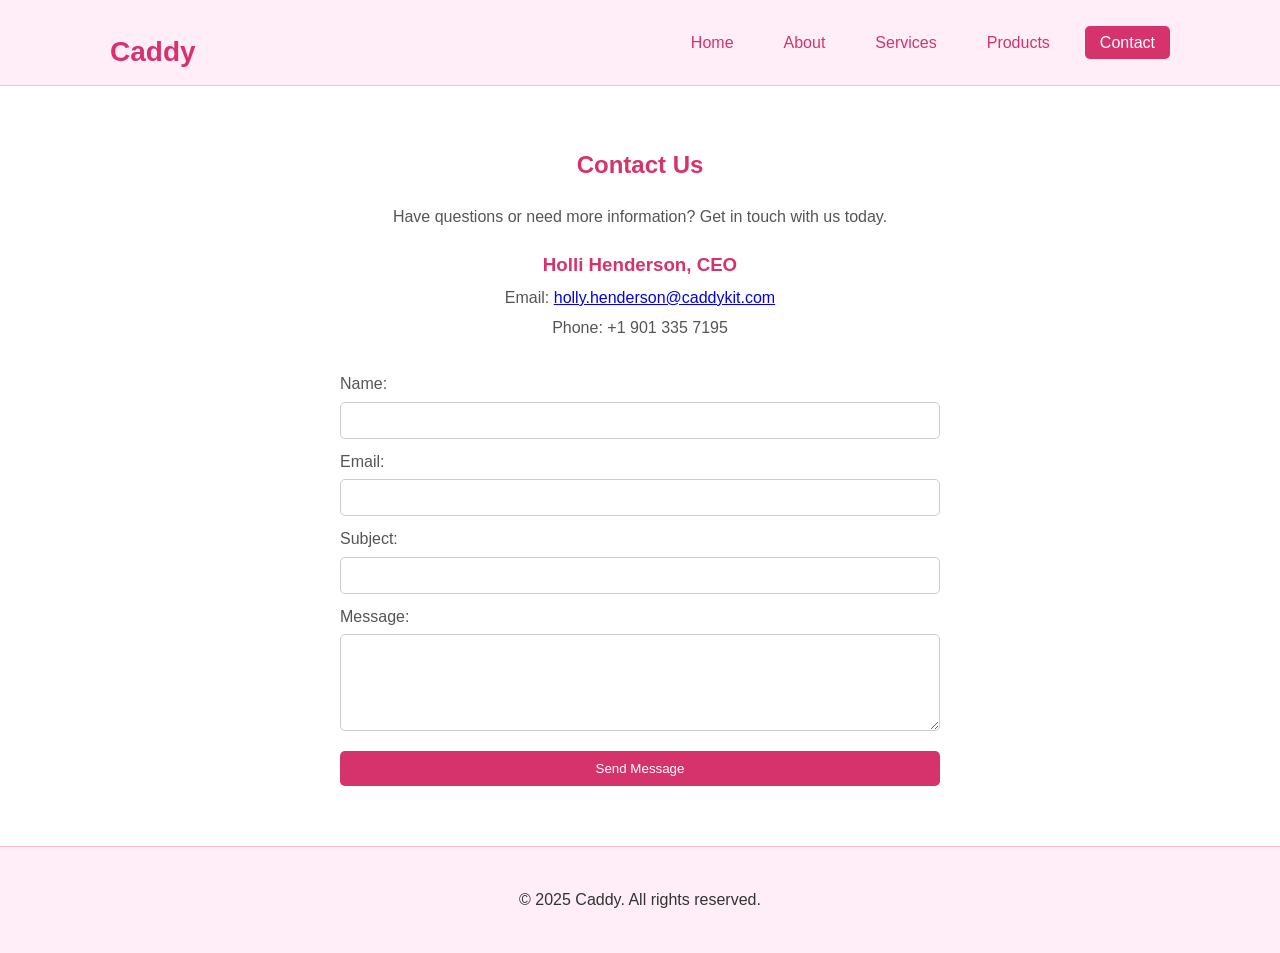
<file: contact.html>
<!DOCTYPE html>
<html lang="en">
<head>
  <meta charset="UTF-8">
  <meta name="viewport" content="width=device-width, initial-scale=1">
  <title>Contact - Caddy</title>
  <link rel="stylesheet" href="style.css">
</head>
<body>
  <!-- Header (reuse same header) -->
  <header id="header">
    <div class="container header-container">
      <h1 class="logo">Caddy</h1>
      <nav>
        <ul>
          <li><a href="index.html">Home</a></li>
          <li><a href="about.html">About</a></li>
          <li><a href="services.html">Services</a></li>
          <li><a href="products.html">Products</a></li>
          <li><a href="contact.html" class="active">Contact</a></li>
        </ul>
      </nav>
    </div>
  </header>

  <!-- Contact Section -->
  <section class="contact">
    <div class="container">
      <h2>Contact Us</h2>
      <p>Have questions or need more information? Get in touch with us today.</p>
      <div class="contact-info">
        <h3>Holli Henderson, CEO</h3>
        <p>Email: <a href="mailto:holly.henderson@caddykit.com">holly.henderson@caddykit.com</a></p>
        <p>Phone: +1 901 335 7195</p>
      </div>
      <form action="mailto:holly.henderson@caddykit.com" method="post" enctype="text/plain">
        <label for="name">Name:</label>
        <input type="text" id="name" name="name" required>
        
        <label for="email">Email:</label>
        <input type="email" id="email" name="email" required>
        
        <label for="subject">Subject:</label>
        <input type="text" id="subject" name="subject">
        
        <label for="message">Message:</label>
        <textarea id="message" name="message" rows="5" required></textarea>
        
        <button type="submit">Send Message</button>
      </form>
    </div>
  </section>

  <!-- Footer -->
  <footer>
    <div class="container">
      <p>&copy; 2025 Caddy. All rights reserved.</p>
    </div>
  </footer>

  <!-- JS for Header Transition -->
  <script>
    window.addEventListener('scroll', function(){
      const header = document.getElementById('header');
      if(window.pageYOffset > 50){
        header.classList.add('scrolled');
      } else {
        header.classList.remove('scrolled');
      }
    });
  </script>
</body>
</html>
</file>
<file: style.css>
/* Reset and Base */
* {
  margin: 0;
  padding: 0;
  box-sizing: border-box;
}
body {
  font-family: 'Arial', sans-serif;
  line-height: 1.6;
  color: #333;
  background-color: #fff8f8; /* soft pastel background */
}

/* Container */
.container {
  width: 90%;
  max-width: 1100px;
  margin: 0 auto;
  padding: 20px;
}

/* Header and Navigation */
header {
  background: #ffeef8; /* very light pastel */
  padding: 10px 0;
  border-bottom: 1px solid #f4c2c2;
}
header h1 {
  float: left;
  font-size: 28px;
  color: #d6336c;
}
nav {
  float: right;
}
nav ul {
  list-style: none;
  display: flex;
  align-items: center;
}
nav ul li {
  margin-left: 20px;
}
nav ul li a {
  text-decoration: none;
  color: #d6336c;
  padding: 8px 15px;
  transition: background-color 0.3s ease, color 0.3s ease;
  border-radius: 5px;
}
nav ul li a:hover,
nav ul li a.active {
  background-color: #d6336c;
  color: #fff;
}

/* Clearfix */
header::after {
  content: "";
  display: table;
  clear: both;
}

/* Image Highlighting */
.highlight-img {
  border: 3px solid orange; /* This highlights images in orange */
}

/* Hero Section */
.hero {
  background: #ffeef8;
  text-align: center;
  padding: 60px 20px;
  position: relative;
}
.hero-img {
  width: 100%;
  max-height: 400px;
  object-fit: cover;
  border-radius: 10px;
  margin-bottom: 20px;
}
.hero h2 {
  font-size: 40px;
  margin-bottom: 20px;
  color: #d6336c;
}
.hero p {
  font-size: 18px;
  margin-bottom: 30px;
  color: #555;
}
.btn {
  background: #d6336c;
  color: #fff;
  padding: 10px 20px;
  text-decoration: none;
  border-radius: 5px;
  transition: background-color 0.3s ease;
}
.btn:hover {
  background: #b82b5c;
}

/* Features Section */
.features {
  padding: 40px 0;
  background: #fff;
}
.features .feature {
  text-align: center;
  padding: 20px;
  margin-bottom: 20px;
}
.features .feature img {
  width: 100%;
  max-width: 300px;
  border-radius: 10px;
  margin-bottom: 10px;
}
.features .feature h3 {
  margin-bottom: 10px;
  color: #d6336c;
}
.features .feature p {
  color: #555;
}

/* About Section */
.about {
  padding: 40px 0;
  background: #fff;
}
.about h2 {
  text-align: center;
  margin-bottom: 20px;
  color: #d6336c;
}
.about p {
  font-size: 18px;
  color: #555;
  margin-bottom: 20px;
}
.about-img {
  display: block;
  margin: 0 auto 20px;
  max-width: 100%;
  border-radius: 10px;
}

/* Services Section */
.services {
  padding: 40px 0;
  background: #fdfdfd;
}
.services h2 {
  text-align: center;
  margin-bottom: 20px;
  color: #d6336c;
}
.service-item {
  text-align: center;
  margin-bottom: 20px;
}
.service-item img {
  width: 100%;
  max-width: 300px;
  border-radius: 10px;
  margin-bottom: 10px;
}
.service-item h3 {
  margin-bottom: 10px;
  color: #d6336c;
}
.service-item p {
  color: #555;
}

/* Products Section */
.products {
  padding: 40px 0;
  background: #fff;
}
.products h2 {
  text-align: center;
  margin-bottom: 20px;
  color: #d6336c;
}
.product-img {
  display: block;
  margin: 0 auto 20px;
  max-width: 100%;
  border-radius: 10px;
}
.products p {
  font-size: 18px;
  color: #555;
  text-align: center;
}

/* Contact Section */
.contact {
  padding: 40px 0;
  background: #fff;
}
.contact h2 {
  text-align: center;
  margin-bottom: 20px;
  color: #d6336c;
}
.contact p {
  text-align: center;
  color: #555;
  margin-bottom: 20px;
}
.contact-info {
  text-align: center;
  margin-bottom: 20px;
}
.contact-info h3 {
  color: #d6336c;
  margin-bottom: 5px;
}
.contact-info p {
  color: #555;
  margin-bottom: 5px;
}
.contact form {
  max-width: 600px;
  margin: 0 auto;
  display: flex;
  flex-direction: column;
}
.contact form label {
  margin-top: 10px;
  color: #555;
}
.contact form input,
.contact form textarea {
  padding: 10px;
  margin-top: 5px;
  border: 1px solid #ccc;
  border-radius: 5px;
}
.contact form button {
  margin-top: 20px;
  padding: 10px;
  border: none;
  background: #d6336c;
  color: #fff;
  border-radius: 5px;
  cursor: pointer;
  transition: background-color 0.3s ease;
}
.contact form button:hover {
  background: #b82b5c;
}

/* Footer */
footer {
  background: #ffeef8;
  padding: 20px 0;
  text-align: center;
  border-top: 1px solid #f4c2c2;
}
</file>
